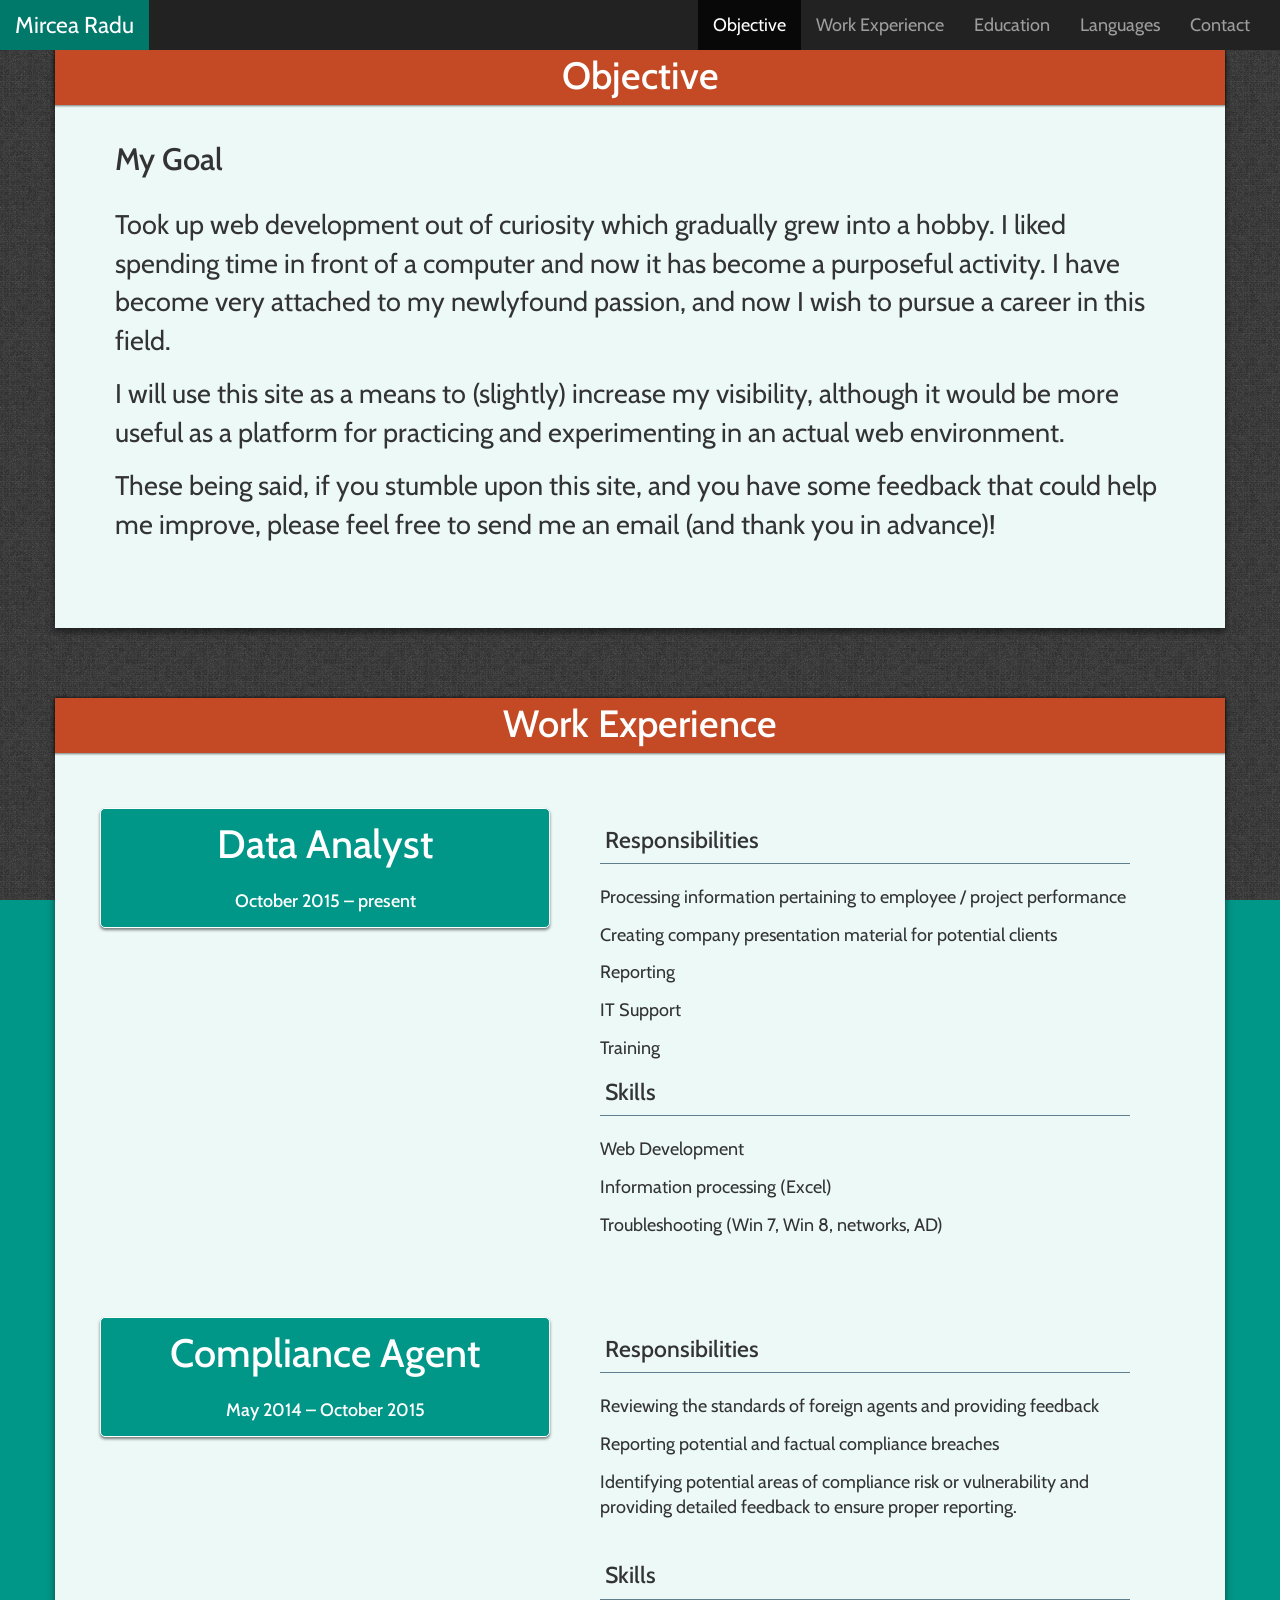
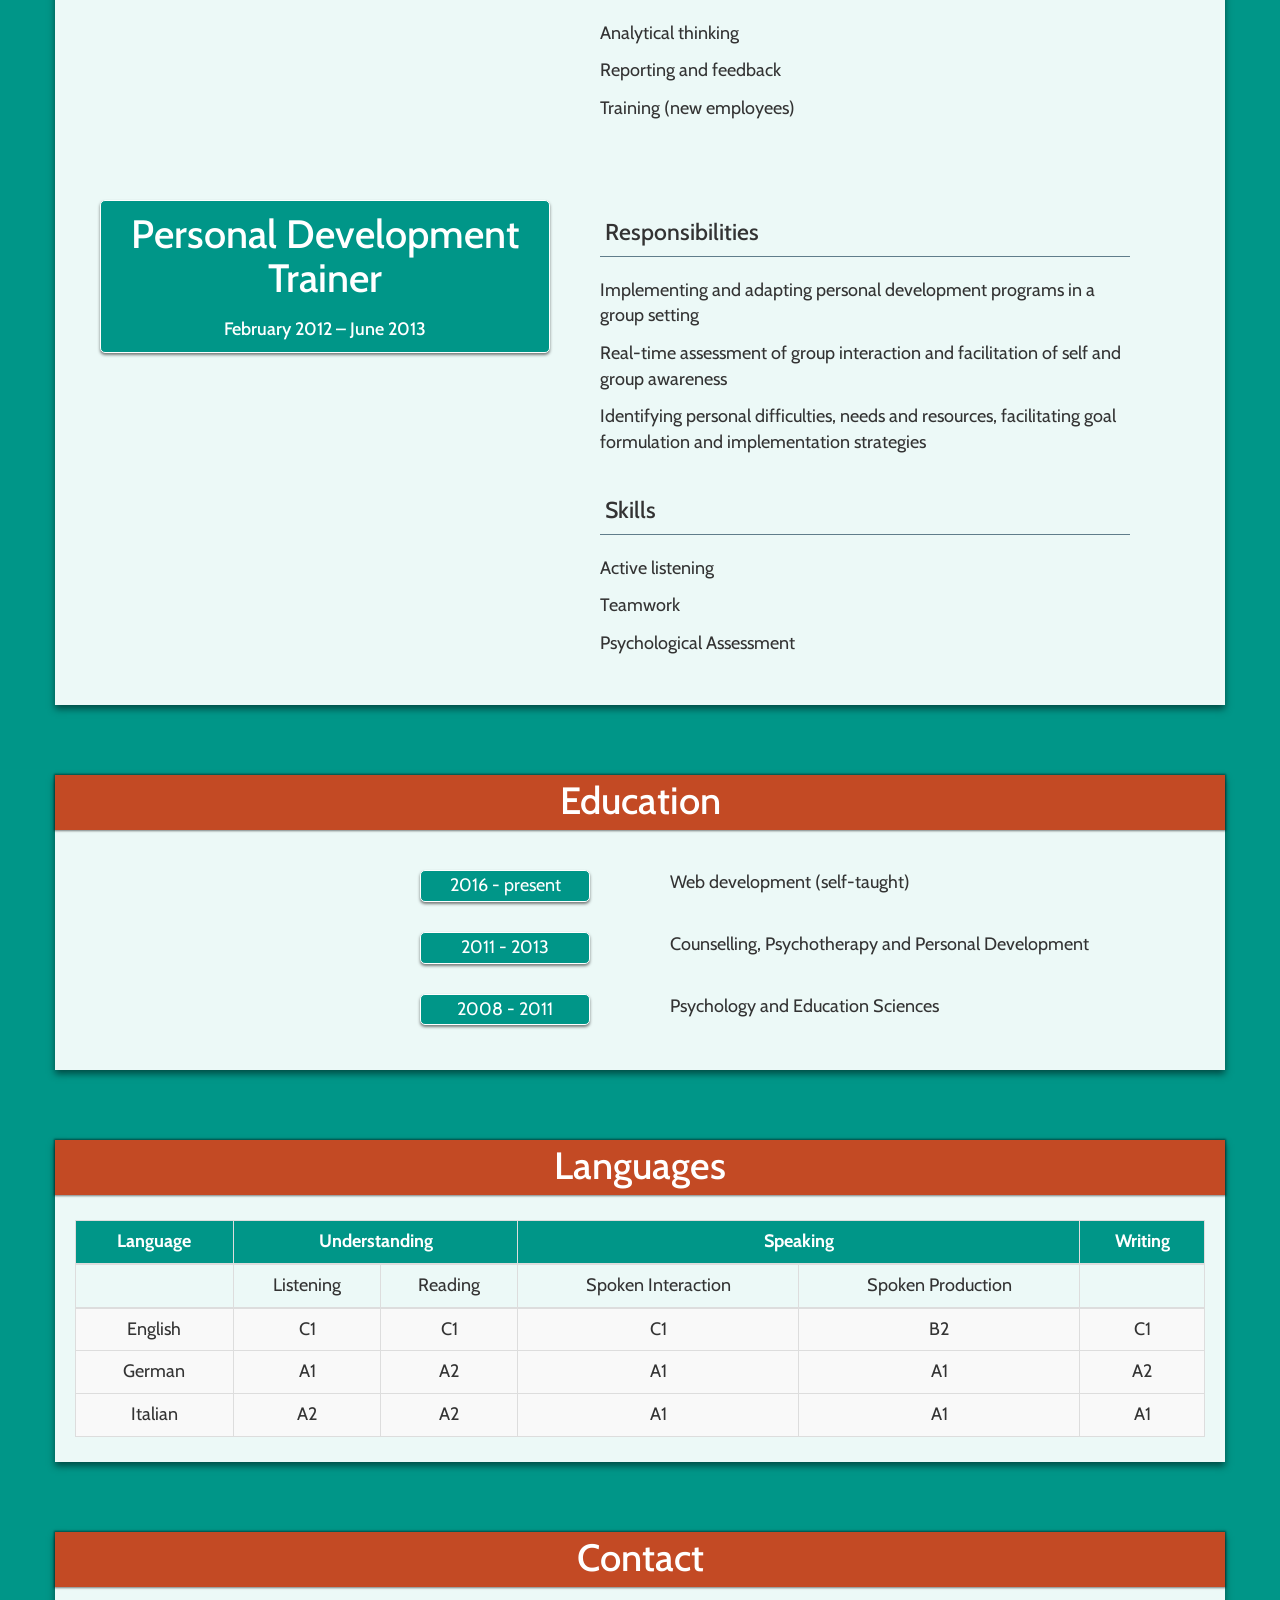
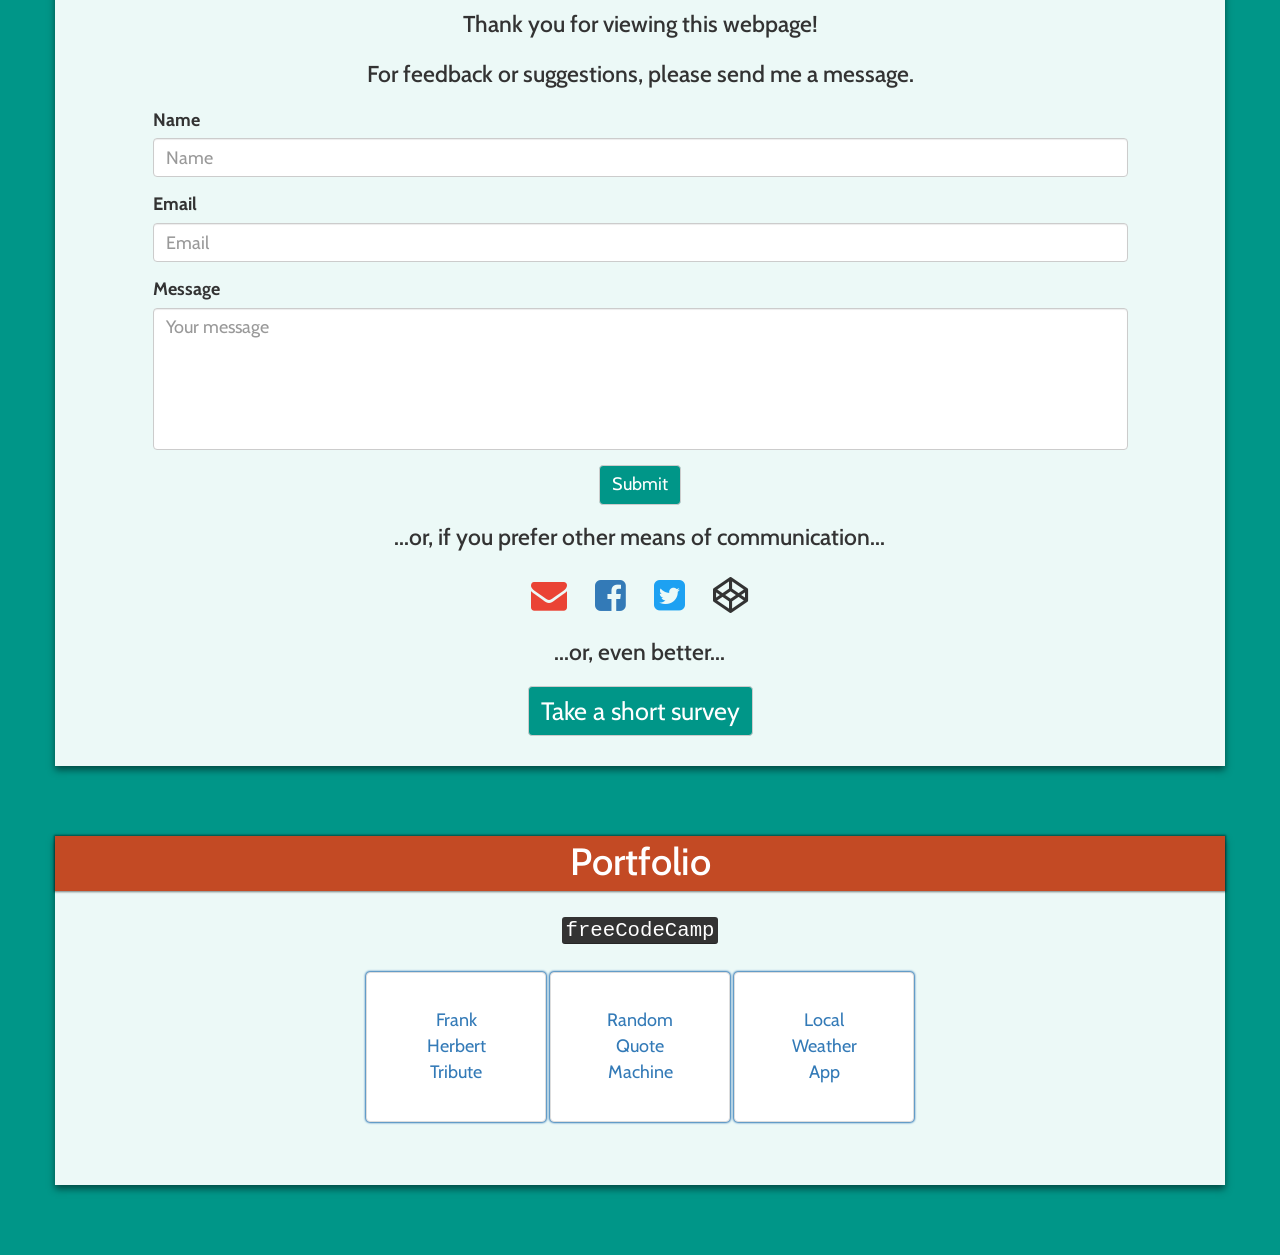
<file: index.html>
<!DOCTYPE html>
<html lang="en">

<head>
    <meta charset="UTF-8">
    <title>Resume</title>
    <meta name="viewport" content="width=device-width, initial-scale=1">
    <link rel="stylesheet" href="bootstrap\css\bootstrap.min.css" type="text/css">
    <link rel="stylesheet" href="css/custom.css" type="text/css">
    <link href="https://fonts.googleapis.com/css?family=Cabin:400,600&amp;subset=latin-ext" rel="stylesheet">
    <link rel="stylesheet" href="https://maxcdn.bootstrapcdn.com/font-awesome/4.7.0/css/font-awesome.min.css" defer>
</head>

<body>
    <div class="wrapper container" id="wrapper">
        <!--  navbar appears after scrolling OR when scrolling up    -->
        <header>
            <nav class="navbar navbar-inverse navbar-fixed-top">
                <div class="container-fluid">
                    <div class="navbar-header">
                        <button type="button" class="navbar-toggle collapsed" data-toggle="collapse" data-target="#toggle" aria-expanded="false"> <span class="sr-only">Toggle navigation</span> Navigation </button> <a class="navbar-brand" href="./portfolio/skyscrapers/index.html">Mircea Radu</a> </div>
                    <div class="collapse navbar-collapse" id="toggle">
                        <ul class="nav navbar-nav">
                            <li><a href="#objective"><span>Objective</span></a></li>
                            <li><a href="#experience"><span>Work Experience</span></a></li>
                            <li><a href="#education"><span>Education</span></a></li>
                            <li><a href="#languages"><span>Languages</span></a></li>
                            <li><a href="#contact"><span>Contact</span></a></li>
                        </ul>
                    </div>
                    <!-- /.navbar-collapse -->
                </div>
                <!-- /.container-fluid -->
            </nav>
            <!-- /.navbar -->
        </header>
        <main class="main">
            <section class="objective" id="objective">
                <h2 class="offset-top"> Objective  </h2>
                <!--               -->
                <div class="jumbotron objective-jumbotron">
                    <h3 class="objective-title"> My Goal</h3>
                    <p class="objective-presentation"> Took up web development out of curiosity which gradually grew into a hobby. I liked spending time in front of a computer and now it has become a purposeful activity. I have become very attached to my newlyfound passion, and now I wish to pursue a career in this field. </p>
                    <p class="objective-presentation"> I will use this site as a means to (slightly) increase my visibility, although it would be more useful as a platform for practicing and experimenting in an actual web environment. </p>
                    <p class="objective-presentation"> These being said, if you stumble upon this site, and you have some feedback that could help me improve, please feel free to send me an email (and thank you in advance)! </p>
                </div>
            </section>
            <!-- END objective -->
            <!-- -->
            <section class="experience" id="experience">
                <h2 class="offset-top">Work&nbsp;Experience </h2>
                <section class="experience work-exp-3 container-fluid">
                    <div class="row">
                        <div class="info col-sm-10 col-sm-offset-1 col-md-5 col-md-offset-0">
                            <h3>Data Analyst </h3>
                            <h5> October 2015 – present</h5> </div>
                        <div class="description col-sm-10 col-sm-offset-1 col-md-7 col-md-offset-0">
                            <h4 class="responsibilities">Responsibilities</h4>
                            <ul>
                                <li> Processing information pertaining to employee / project performance </li>
                                <li> Creating company presentation material for potential clients</li>
                                <li> Reporting </li>
                                <li> IT Support </li>
                                <li> Training </li>
                            </ul>
                            <h4 class="skills">Skills</h4>
                            <ul>
                                <li> Web Development</li>
                                <li> Information processing (Excel) </li>
                                <li> Troubleshooting (Win 7, Win 8, networks, AD) </li>
                            </ul>
                        </div>
                    </div>
                </section>
                <section class="experience work-exp-2 container-fluid">
                    <div class="row">
                        <div class="info col-sm-10 col-sm-offset-1 col-md-5 col-md-offset-0">
                            <h3> Compliance Agent </h3>
                            <h5> May 2014 – October 2015</h5> </div>
                        <div class="description col-sm-10 col-sm-offset-1 col-md-7 col-md-offset-0">
                            <h4 class="responsibilities">Responsibilities</h4>
                            <ul>
                                <li>Reviewing the standards of foreign agents and providing feedback</li>
                                <li>Reporting potential and factual compliance breaches</li>
                                <li>Identifying potential areas of compliance risk or vulnerability and providing detailed feedback to ensure proper reporting. </li>
                                <li></li>
                                <li></li>
                            </ul>
                            <h4 class="skills">Skills</h4>
                            <ul>
                                <li> Analytical thinking </li>
                                <li> Reporting and feedback </li>
                                <li> Training (new employees) </li>
                            </ul>
                        </div>
                    </div>
                </section>
                <section class="experience work-exp-1 container-fluid">
                    <div class="row">
                        <div class="info col-sm-10 col-sm-offset-1 col-md-5 col-md-offset-0">
                            <h3>Personal Development Trainer </h3>
                            <h5> February 2012 – June 2013  </h5> </div>
                        <div class="description col-sm-10 col-sm-offset-1 col-md-7 col-md-offset-0">
                            <h4 class="responsibilities">Responsibilities</h4>
                            <ul>
                                <li> Implementing and adapting personal development programs in a group setting</li>
                                <li> Real-time assessment of group interaction and facilitation of self and group awareness</li>
                                <li> Identifying personal difficulties, needs and resources, facilitating goal formulation and implementation strategies</li>
                                <li></li>
                                <li></li>
                            </ul>
                            <h4 class="skills">Skills</h4>
                            <ul>
                                <li> Active listening </li>
                                <li> Teamwork </li>
                                <li> Psychological Assessment </li>
                            </ul>
                        </div>
                    </div>
                </section>
            </section>
            <section class="education container-fluid" id="education">
                <h2 class="offset-top"> Education </h2>
                <div class="institution container-fluid">
                    <div class="row">
                        <div class="time-interval col-md-6"> <span> 2016 - present </span></div>
                        <div class="field col-md-6"> <span> Web development (self-taught)</span></div>
                    </div>
                </div>
                <div class="institution container-fluid">
                    <div class="row">
                        <div class="time-interval col-md-6"> <span>2011 - 2013</span></div>
                        <div class="field col-md-6"> <span>Counselling, Psychotherapy and Personal Development</span> <span class="hidden"> University of Bucharest </span> </div>
                    </div>
                </div>
                <div class="institution container-fluid">
                    <div class="row">
                        <div class="time-interval col-md-6"> <span>2008 - 2011</span></div>
                        <div class="field col-md-6"> <span>Psychology and Education Sciences</span> <span class="hidden"> University of Bucharest </span> </div>
                    </div>
                </div>
            </section>
            <section class="languages" id="languages">
                <h2 class="offset-top"> Languages </h2>
                <div class="table-responsive">
                    <table class="table table-bordered table-striped">
                        <thead>
                            <tr>
                                <th>Language</th>
                                <th colspan="2">Understanding </th>
                                <!-- 2 columns -->
                                <th colspan="2">Speaking</th>
                                <!-- 2 columns -->
                                <th>Writing</th>
                                <!-- 2 rows -->
                            </tr>
                            <tr>
                                <td>
                                    <!-- empty -->
                                </td>
                                <td>Listening </td>
                                <td>Reading</td>
                                <td> Spoken Interaction</td>
                                <td> Spoken Production </td>
                                <td> </td>
                            </tr>
                        </thead>
                        <tbody>
                            <tr>
                                <td>English</td>
                                <td>C1</td>
                                <td>C1</td>
                                <td>C1</td>
                                <td>B2</td>
                                <td>C1</td>
                            </tr>
                            <tr>
                                <td>German</td>
                                <td>A1</td>
                                <td>A2</td>
                                <td>A1</td>
                                <td>A1</td>
                                <td>A2</td>
                            </tr>
                            <tr>
                                <td>Italian</td>
                                <td>A2</td>
                                <td>A2</td>
                                <td>A1</td>
                                <td>A1</td>
                                <td>A1</td>
                            </tr>
                        </tbody>
                    </table>
                </div>
            </section>
            <section class="contact" id="contact">
                <h2 class="offset-top"> Contact </h2>
                <div class="container">
                    <div class="row">
                        <h4 class="col-xs-10 col-xs-offset-1 text-center"> Thank you for viewing this webpage! <br> <br> For feedback or suggestions, please send me a message.</h4>
                        <div class="form-container col-xs-10 col-xs-offset-1">
                            <form action="">
                                <div class="form-group">
                                    <label for="form--name">Name</label>
                                    <input type="text" class="form-control" id="form--name" placeholder="Name"> </div>
                                <div class="form-group">
                                    <label for="form--email"> Email </label>
                                    <input type="email" class="form-control" id="form--email" placeholder="Email"> </div>
                                <div class="form-group">
                                    <label for="form--message"> Message </label>
                                    <textarea name="message" rows="5" cols="10" id="form--message" class="form-control" placeholder="Your message"></textarea>
                                </div>
                                <div class="form-group text-center">
                                    <input type="submit" value="Submit" class="btn btn-default" /> </div>
                            </form>
                            <h4 class="col-xs-10 col-xs-offset-1 text-center"> ...or, if you prefer other means of communication...</h4>
                            <div class="social col-xs-12 text-center">
                                <a href="http://www.gmail.com" class="img-container"> <i class="fa fa-envelope fa-2x"></i></a>
                                <a href="http://www.fb.com" class="img-container"><i class="fa fa-facebook-square fa-2x"></i></a>
                                <a href="http://www.twitter.com" class="img-container"><i class="fa fa-twitter-square fa-2x"></i></a>
                                <a href="http://codepen.io/radumircea88/" class="img-container"><i class="fa fa-codepen fa-2x"></i></a>
                            </div>
                            <h4 class="col-xs-12 col-sm-10 col-sm-offset-1 text-center"> ...or, even better...</h4> </div>
                        <div class="survey col-xs-12 text-center">
                            <button type="button" class="btn btn-default" data-toggle="modal" data-target="#survey--1" id="first--modal"> <span data-toggle="tooltip" data-placement="bottom" title="Estimated time: 4.3 min">Take a short survey</span> </button>
                            <!--Modal-->
                            <div id="survey--1" class="modal fade" role="dialog">
                                <div class="modal-dialog">

                                    <div class="modal-content">
                                        <div class="modal-header">
                                            <button type="button" class="close" data-dismiss="modal">&times;</button>
                                            <h4 class="modal-title"> working on it...</h4> </div>
                                        <div class="modal-body"> would look nice, though </div>
                                        <div class="modal-footer">
                                            <button type="button" class="btn btn-default" data-dismiss="modal" data-toggle="modal" data-target="#survey--2"> Next question</button>
                                        </div>
                                    </div>
                                </div>
                            </div>
                        </div>
                    </div>
                    <div class="row"></div>
                    <div class="row"></div>
                </div>
            </section>

            <section id="portfolio" class="portfolio">
                <h2 class="offset-top"> Portfolio </h2>
                <div id="fcc" class="fcc container">
                    <div class="row">
                        <h4 class="text-center col-xs-12"> <a href="http://www.freecodecamp.com" target="_blank"><kbd>freeCodeCamp</kbd> </a>  </h4>
                        <div class="project-list col-xs-12 text-center">
                            <a href="http://codepen.io/radumircea88/full/BpQJYK" target="_blank" id="project--1" class=" thumbnail project text-center">
                                <span>Frank Herbert Tribute</span>
                            </a>
                            <a href="http://codepen.io/radumircea88/full/ryMybe/" target="_blank" id="project--2" class=" thumbnail project text-center">
                                <span>Random Quote Machine</span>
                            </a>
                             <a href="http://codepen.io/radumircea88/full/NpdmRg" target="_blank" id="project--2" class=" thumbnail project text-center">
                                <span>Local Weather App</span>
                            </a>
                        </div>
                    </div>
                </div>
            </section>
        </main>
    </div>
    <!--   END main-container    -->
    <script src="js/jquery-3.1.1.min.js"></script>
    <script src="bootstrap\js\bootstrap.min.js"></script>
    <script src="js\main.js"></script>
</body>

</html>
</file>
<file: css/custom.css>
/*---------------------resets-----------------*/

div,
main,
section,
h1,
h2,
h3,
h4,
h5,
h6 {
    margin: 0;
    padding: 0;
}

ol,
ul {
    padding: 0;
    list-style: none;
}

textarea {
    resize: none;
}


/*---------reset-jumbotron-border-radius---------*/

.jumbotron {
    border-radius: 0 !important;
    margin-bottom: 0;
}


/*table resets*/

th,
td {
    text-align: center;
    vertical-align: middle;
}


/*------------------END-resets-----------------*/

/*------------------Palette-----------------*/
/* Palette generated by Material Palette - materialpalette.com/blue-grey/teal */

.dark-primary-color    { background: #455A64; }
.default-primary-color { background: #607D8B; }
.light-primary-color   { background: #CFD8DC; }
.text-primary-color    { color: #FFFFFF; }
.accent-color          { background: #009688; }
.primary-text-color    { color: #212121; }
.secondary-text-color  { color: #757575; }
.divider-color         { border-color: #BDBDBD; }

/*------------------END- Palette-----------------*/

body {
    font-family: 'Cabin', sans-serif;
    background-image: url(../img/background/wild_oliva.png);
    background-color: #009688;
    background-attachment: fixed;
}

.wrapper {
    padding: 50px 0 0 0;
}

nav.navbar {
    border-width: 0;
}

nav.navbar a {
    transition: all .3s ease-in-out;
}

nav .container-fluid .navbar-collapse {
    float: right;
}

a.navbar-brand {
    color: #fff !important;
    background: #00796b;
    transition: all .3s ease-in-out;
}

a.navbar-brand:hover {
    background: #059685 !important;
}

.navbar-toggle {
    padding: 0 5px;
    background-color: #00796b !important;
    height: 34px;
    line-height: 34px;
    color: #fff;
}

.main > section {
    position: relative;
    /*review*/
    margin-bottom: 70px;
    background: #eee;
    /*  box-shadow  */
    box-shadow: 0px 4px 7px 0px rgba(0, 0, 0, 0.5);
    background: #ecf9f7;
}

.objective {
    background: #eee;
    padding-bottom: 20px;
}

.objective .objective-jumbotron {
    background: inherit !important;
    padding-top: 0;
}

.objective .objective-jumbotron .objective-title {
    padding: 12px 0 30px 0;
}

[class*=work-exp] {
    padding: 30px 60px;
}

[class*=work-exp] .info {
    background: #00796b;
    color: #FFFFFF;
    display: inline-block;
    display: inline-block;
    background: #009688;
    border-radius: 5px;
    padding: 2px 0;
    text-align: center;
    box-shadow: 0px 2px 3px 0px rgba(0, 0, 0, 0.5);
    border: 1px solid;
    display: flex;
    flex-direction: column;
    justify-content: space-around;
    align-items: center;
    min-height: 120px;
}

[class*=work-exp] .info > * {
    padding: 10px 0;
}

[class*=work-exp] .info h3 {
    font-size: 2.2em;
}

[class*=work-exp] .description {
    padding: 0 50px;
}

[class*=work-exp] .description h4 {
    box-sizing: content-box;
    margin-bottom: 15px;
    border-bottom: 1px solid #607D8B;
    padding: 0 0 10px 0;
    text-indent: 5px;
}

[class*=work-exp] .description h4:first-child {
    padding-top: 20px;
}

[class*=work-exp] .description ul li {
    padding: 6px 0;
}

.education {
    padding: 0 0 30px 0;
}

.education .institution {
    padding: 15px 0;
    margin: 0 auto;
}

.education .institution:first-child {
    padding-bottom: 36px;
}

.education .institution .time-interval {
    text-align: right;
    color: #FFFFFF;
    padding-right: 50px;
}

.education .institution .time-interval span {
    display: inline-block;
    background: #009688;
    border-radius: 5px;
    min-width: 170px;
    padding: 2px 0;
    text-align: center;
    box-shadow: 0px 2px 3px 0px rgba(0, 0, 0, 0.5);
    border: 1px solid;
}

.education .institution .field {
    padding-left: 30px;
}

.languages div.table-responsive {
    padding: 0 20px;
}

.languages table thead tr:first-child {
    background: #009688;
    color: #fff;
}

.languages table tbody {
    background: #f9f9f9;
}

.contact .form-container {
    padding: 20px 0;
}

.contact form {
    margin-bottom: 20px;
}

.contact input[type=submit] {
    background: #009688;
    color: #fff;
}

.contact .social {
    padding: 20px;
}

.contact .social a {
    display: inline-block;
    margin: 0 12px;
    height: 50px;
}

.contact .social a [class*=envelope] {
    color: #ea4335;
}

.contact .social a [class*=twitter] {
    color: #1da1f2;
}

.contact .social a [class*=codepen] {
    color: #333;
}

.contact .social a i:before {
line-height: 50px;
}


.contact .survey {
    margin: 0 0 30px 0;
}

.contact .survey #first--modal {
    background: #009688;
    color: #fff;
    padding: 0 !important;
}

.contact .survey button span {
    display: inline-block;
    padding: 6px 12px !important;
    font-size: 1.4em;
}

.contact .survey button:hover {
    background: #08796f;
    color: #fff;
}

.portfolio .frank-herbert a {
    display: block;
    width: 100%;
    height: 100%;
}

.portfolio .frank-herbert span {
    display: inline-block;
    background: #009688;
}

.portfolio .fcc a {
    text-decoration: none;
}

.portfolio .project-list {
    margin: 30px 0;
}

.portfolio .project-list a {
    position: relative;
    height: 150px;
    width: 180px;
    display: inline-block;
    box-shadow: 0px 0px 2px 1px;
}

.portfolio .project-list a:hover {
    box-shadow: 0px 0px 3px 0px  rgba(0,0,0, 0.4)
}

.portfolio .project-list a span {
    position: absolute;
    top: 50%;
    left: 50%;
    transform: translate(-50%, -50%);
    display: inline-block !important;
    vertical-align: middle;
}


.credits .row {
    margin-bottom: 15px;
}


/*------------custom-classes----------------*/

.offset-top {
    /*  only first h2 visible, others relative to html  */
    height: 55px;
    padding: 0 10px;
    line-height: 52px;
    background: #c34a24;
    margin-bottom: 25px;
    width: 100%;
    text-align: center;
    color: #FFFFFF;
    text-align: center;
    /*  box-shadow  */
    box-shadow: 0px 0px 2px 1px rgba(0, 0, 0, 0.5);
}

@media (max-width: 991px) {
    body {
        background-attachment: scroll;
    }
    .offset-top {}
    .main > section {
        margin-bottom: 40px;
    }
    [class*=work-exp] {
        padding: 5px;
    }
    .row {
        margin: 0;
        /*prevent page overflow on small devices if no padding on parent*/
    }
    .objective .objective-jumbotron h3 {
        text-align: center;
    }
    .objective .objective-jumbotron p {
        font-size: 1.2em;
    }
    [class*=work-exp] > * {
        text-align: center;
    }
    [class*=work-exp] .description {
        padding: 0 10px;
    }
    [class*=work-exp] .description ul li {
        text-align: left;
    }
    .education > * {
        text-align: center;
    }
    .education .institution .time-interval {
        text-align: center;
        padding: 0;
    }
    .education .institution .field {
        padding: 0;
    }
    .education .institution .time-interval span {
        margin-bottom: 10px;
    }
}

@media (max-width: 767px) {
    nav .container-fluid .navbar-collapse {
        float: none !important;
        text-align: center;
    }
    .contact .social a {
        margin: 0;
    }
    div.table-responsive {
        padding: 0 !important;
        border: none;
    }
}
</file>
